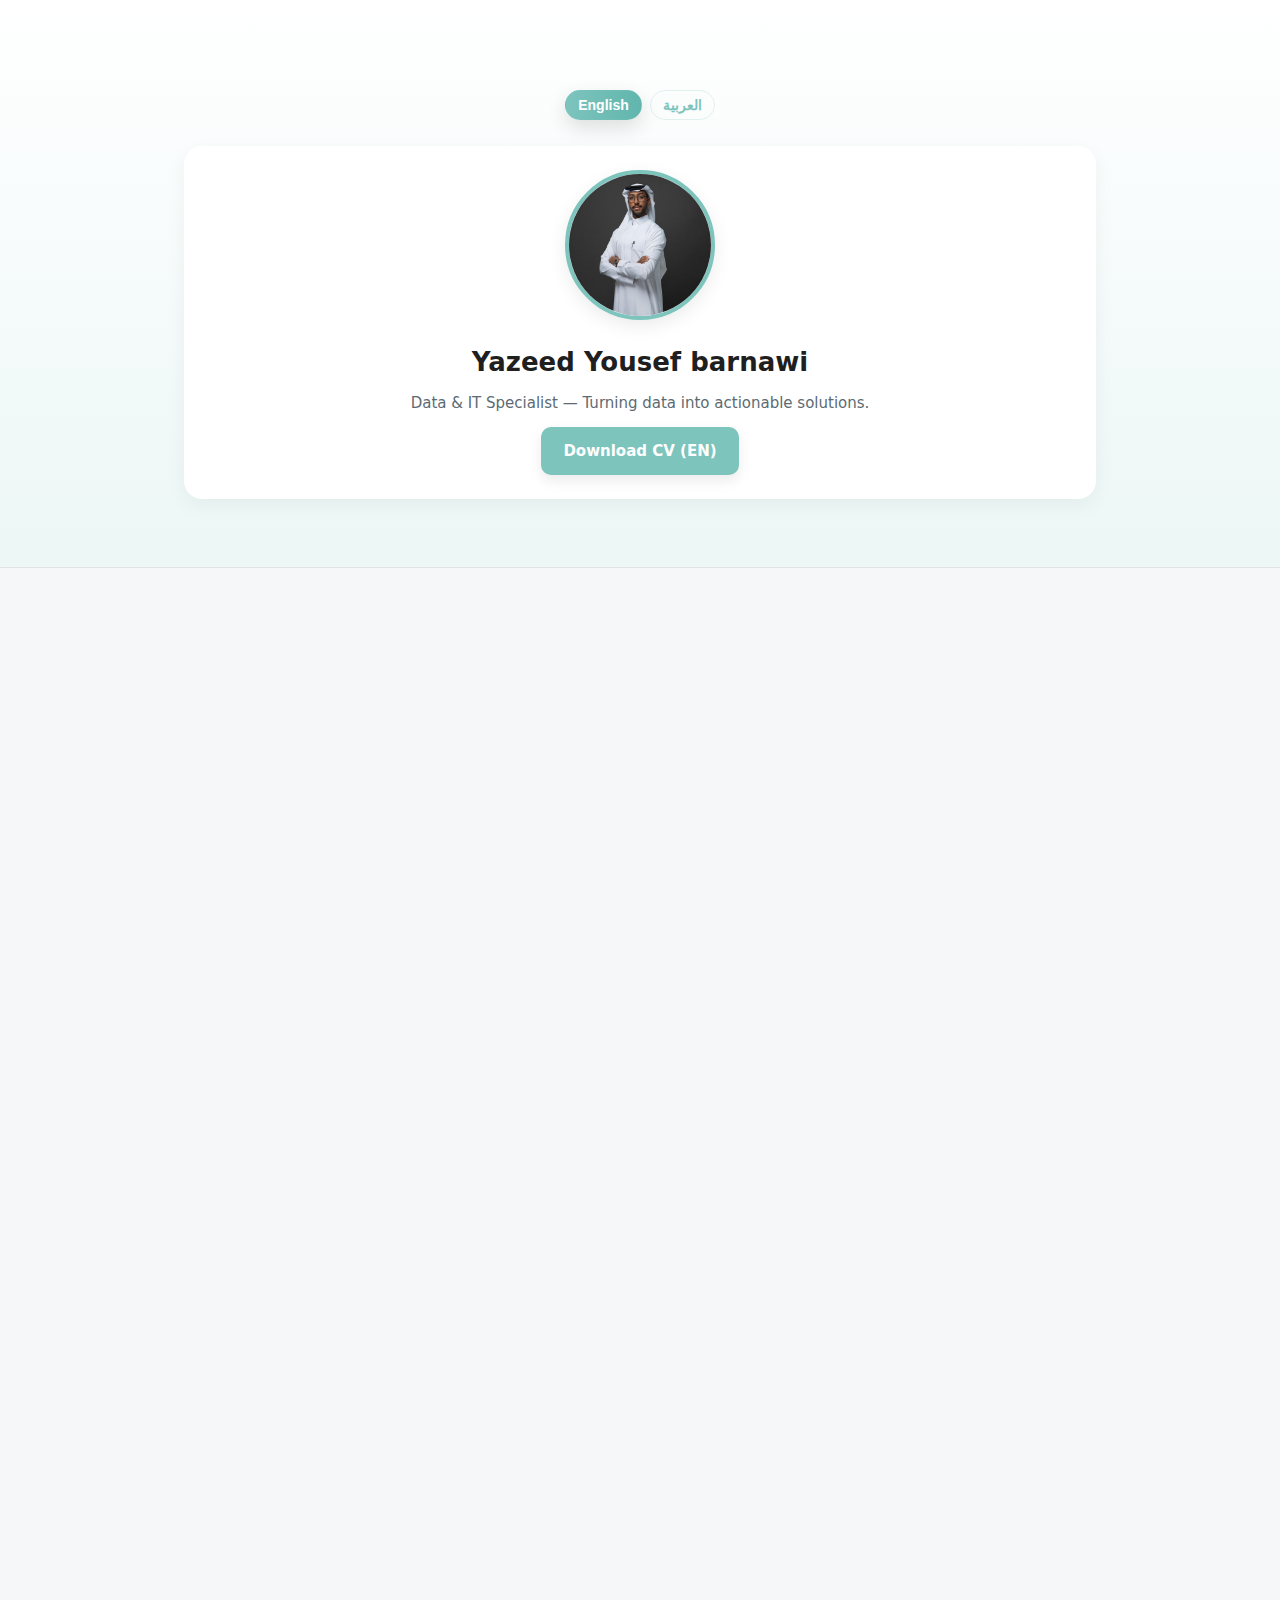
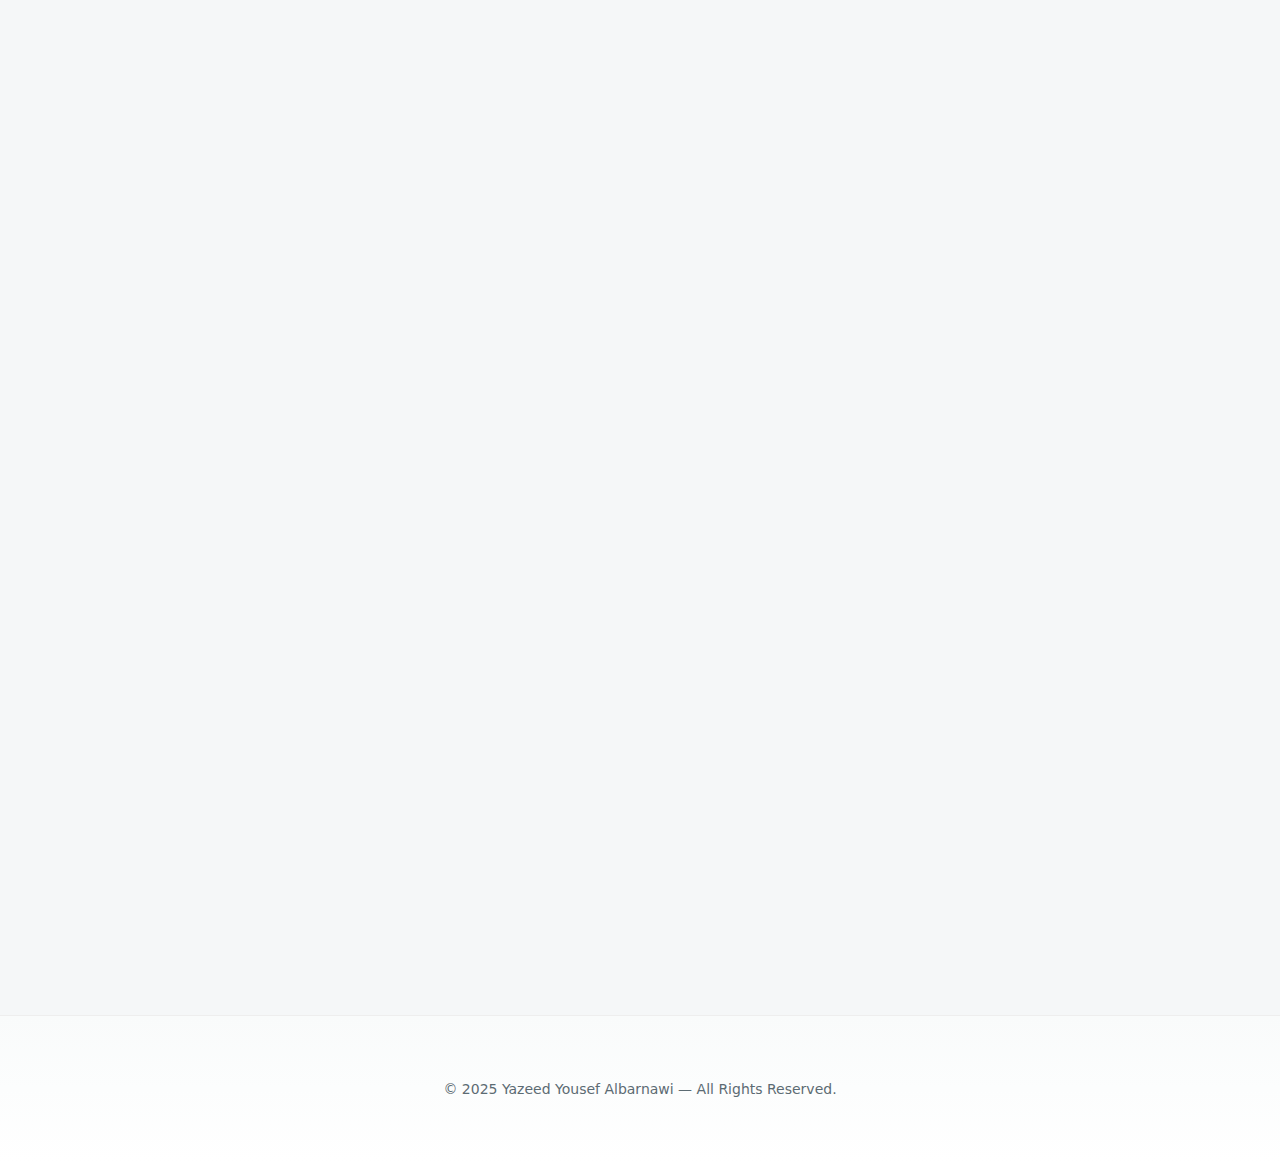
<file: index.html>
<!doctype html>
<html lang="en">
<head>
  <meta charset="utf-8" />
  <meta name="viewport" content="width=device-width, initial-scale=1" />
  <title>Yazeed Yousef barnawi — Data & IT Specialist</title>
  <link rel="stylesheet" href="styles.css">
</head>
<body>
  <header class="hero">
    <div class="container">
      <div class="toprow">
        <div class="lang-switch">
          <button id="btn-en" class="lang active">English</button>
          <button id="btn-ar" class="lang">العربية</button>
        </div>
      </div>
      <div class="profile">
        <img src="photo.jpg" alt="Yazeed Photo" class="avatar">
        <h1 id="name-en">Yazeed Yousef barnawi</h1>
        <h1 id="name-ar" class="hidden">يزيد يوسف برناوي</h1>
        <p id="title-en" class="subtitle">Data & IT Specialist — Turning data into actionable solutions.</p>
        <p id="title-ar" class="subtitle hidden">متخصص في تحليل البيانات وتقنية المعلومات — تحويل البيانات إلى حلول عملية.</p>
        <div class="actions">
          <a id="download-en" href="Yazeed_Barnawi_ATS_CV.pdf" class="btn" download>Download CV (EN)</a>
          <a id="download-ar" href="يزيد يوسف برناوي السيرة الذاتية .pdf" class="btn hidden" download>تحميل السيرة الذاتية (AR)</a>
        </div>
      </div>
    </div>
  </header>

  <main class="container main-content">
    <!-- About -->
    <section id="about-en" class="section">
      <h2>About Me</h2>
      <p>Information Technology graduate from Taif University with a strong passion for data analysis and problem-solving. Proficient in various data analysis tools, programming languages, and visualization techniques. Highly motivated to apply academic knowledge to real-world scenarios, with a commitment to continuous learning and professional growth.</p>
    </section>
    <section id="about-ar" class="section hidden" dir="rtl">
      <h2>عنّي</h2>
      <p>خريج تقنية معلومات من جامعة الطائف، شغوف بتحليل البيانات وحل المشكلات. متمكّن من أدوات تحليل البيانات ولغات البرمجة وتقنيات التصوير البياني. لديهم حافز قوي لتطبيق المعرفة الأكاديمية على سيناريوهات العالم الحقيقي والالتزام بالتعلم المستمر والنمو المهني.</p>
    </section>

    <!-- Skills -->
    <section id="skills-en" class="section">
      <h2>Skills</h2>
      <ul class="skills-list">
        <li><strong>Data Analysis:</strong> Python, Power BI, SQL, Tableau, R</li>
        <li><strong>Programming:</strong> C++, Java, PHP, HTML</li>
        <li><strong>Cloud & Tools:</strong> AWS (Cloud Practitioner), Excel, IBM Cognos</li>
        <li><strong>Soft Skills:</strong> Time Management, Communication, Critical Thinking, Problem Solving</li>
      </ul>
    </section>
    <section id="skills-ar" class="section hidden" dir="rtl">
      <h2>المهارات</h2>
      <ul class="skills-list">
        <li><strong>تحليل البيانات:</strong> بايثون، Power BI، SQL، Tableau، R</li>
        <li><strong>البرمجة:</strong> C++، Java، PHP، HTML</li>
        <li><strong>السحابة والأدوات:</strong> AWS (ممارس سحابي)، Excel، IBM Cognos</li>
        <li><strong>المهارات الشخصية:</strong> إدارة الوقت، التواصل، التفكير النقدي، حل المشكلات</li>
      </ul>
    </section>

    <!-- Projects -->
    <section id="projects-en" class="section">
      <h2>Projects</h2>
      <div class="cards">
        <div class="card">
          <h3>PumpPro — Graduation Project</h3>
          <p>Developed a smart mobile application for fitness and nutrition, offering workout plans, injury prevention tips, and nutrition guidance.</p>
        </div>
        <div class="card">
          <h3>ATM System Architecture</h3>
          <p>Researched and designed an ATM system architecture based on Al Rajhi Bank's technical and behavioral operations.</p>
        </div>
        <div class="card">
          <h3>Food Delivery App Architecture</h3>
          <p>Collaborated in designing an online food delivery system with full functionality.</p>
        </div>
      </div>
    </section>
    <section id="projects-ar" class="section hidden" dir="rtl">
      <h2>المشاريع</h2>
      <div class="cards">
        <div class="card">
          <h3>PumpPro — مشروع التخرج</h3>
          <p>تطوير تطبيق جوال ذكي للصحة واللياقة، يقدم برامج تمرين، نصائح لتجنب الإصابات، وإرشادات غذائية.</p>
        </div>
        <div class="card">
          <h3>تصميم بنية نظام الصراف الآلي</h3>
          <p>بحث وتصميم بنية نظام الصراف الآلي استنادًا إلى العمليات التقنية والسلوكية لبنك الراجحي.</p>
        </div>
        <div class="card">
          <h3>تصميم نظام توصيل طعام</h3>
          <p>التعاون في تصميم نظام توصيل طعام إلكتروني بكامل الوظائف.</p>
        </div>
      </div>
    </section>

    <!-- Experience -->
    <section id="experience-en" class="section">
      <h2>Experience</h2>
      <div class="experience">
        <div class="job">
          <div class="job-header">
            <h3 class="job-title">Supervisor — 3 Points Company</h3>
            <span class="job-meta">Taif• Jun 2020 – Mar  2020 </span>
          </div>
          <p class="job-desc">Managed daily operations and ensured timely project delivery.</p>
        </div>

        <div class="job">
          <div class="job-header">
            <h3 class="job-title">Head of Events Management — Sofaraa Company</h3>
            <span class="job-meta">Taif• 2024–2025 </span>
          </div>
          <p class="job-desc">Led event logistics, planning, and execution.</p>
        </div>

        <div class="job">
          <div class="job-header">
            <h3 class="job-title">Corporate Training — Gulf General Cooperative Insurance Co.</h3>
            <span class="job-meta">Jeddah • Jul 2024 – Aug 2024</span>
          </div>
          <p class="job-desc">Applied Trend Micro cybersecurity tools, performed data analysis and reporting in Power BI, managed data entry and security awareness on social engineering.</p>
        </div>
      </div>
    </section>
    <section id="experience-ar" class="section hidden" dir="rtl">
      <h2>الخبرات</h2>
      <div class="experience">
        <div class="job">
          <div class="job-header">
            <h3 class="job-title">مشرف — 3 Points Company</h3>
            <span class="job-meta">الطائف • يناير 2024 – مارس 2024</span>
          </div>
          <p class="job-desc">أدار العمليات اليومية وضمان تسليم المشاريع في الوقت المناسب.</p>
        </div>

        <div class="job">
          <div class="job-header">
            <h3 class="job-title">رئيس إدارة الفعاليات — Sofaraa Company</h3>
            <span class="job-meta">الطائف • 2025 –  2024</span>
          </div>
          <p class="job-desc">قاد لوجستيات الفعاليات والتخطيط والتنفيذ.</p>
        </div>

        <div class="job">
          <div class="job-header">
            <h3 class="job-title">تدريب مؤسسي — الشركة الخليجية التعاونية للتأمين العامة</h3>
            <span class="job-meta">جدة • يوليو 2024 – أغسطس 2024</span>
          </div>
          <p class="job-desc">طبق أدوات Trend Micro للأمن السيبراني، قام بتحليل البيانات وإعداد التقارير في Power BI، إدارة إدخال البيانات وزيادة الوعي الأمني حول الهندسة الاجتماعية.</p>
        </div>
      </div>
    </section>

    <!-- Certifications -->
    <section id="certs-en" class="section">
      <h2>Certifications</h2>
      <ul>
        <li>Google Data Analytics Professional Certificate (Coursera) — Verify link available in CV.</li>
        <li>IBM Data Analyst Professional Certificate (Coursera).</li>
        <li>AWS Cloud Practitioner — Amazon Academy & Saudi Digital Academy.</li>
        <li>Cybersecurity Certification (Social Engineering focus).</li>
      </ul>
    </section>
    <section id="certs-ar" class="section hidden" dir="rtl">
      <h2>الشهادات</h2>
      <ul>
        <li>شهادة جوجل في تحليل البيانات (Coursera) — رابط التحقق متوفر في السيرة.</li>
        <li>شهادة IBM لمحلل البيانات (Coursera).</li>
        <li>AWS Cloud Practitioner — برنامج Amazon Academy وSaudi Digital Academy.</li>
        <li>شهادة في الأمن السيبراني (تركيز على الهندسة الاجتماعية).</li>
      </ul>
    </section>

    <!-- Contact -->
    <section id="contact-en" class="section">
      <h2>Contact</h2>
      <p>Taif, Saudi Arabia</p>
      <p>Phone: +966 53 095 3463</p>
      <p>Email: <a href="mailto:Yazeed.b34@gmail.com">Yazeed.b34@gmail.com</a></p>
      <p>LinkedIn: <a href="https://www.linkedin.com/in/yazeed-barnawi-9300162bb" target="_blank">Yazeed Barnawi</a></p>
    </section>
    <section id="contact-ar" class="section hidden" dir="rtl">
      <h2>التواصل</h2>
      <p>الطائف، المملكة العربية السعودية</p>
      <p>الهاتف: +966 53 095 3463</p>
      <p>البريد: <a href="mailto:Yazeed.b34@gmail.com">Yazeed.b34@gmail.com</a></p>
      <p>لينكدإن: <a href="https://www.linkedin.com/in/yazeed-barnawi-9300162bb" target="_blank">يزيد البرناوي</a></p>
    </section>
  </main>

  <footer class="footer">
    <div class="container">
      <p id="foot-en">© 2025 Yazeed Yousef Albarnawi — All Rights Reserved.</p>
      <p id="foot-ar" class="hidden" dir="rtl">© 2025 يزيد يوسف البرناوي — جميع الحقوق محفوظة.</p>
    </div>
  </footer>

<script src="script.js"></script>
</body>
</html>
</file>
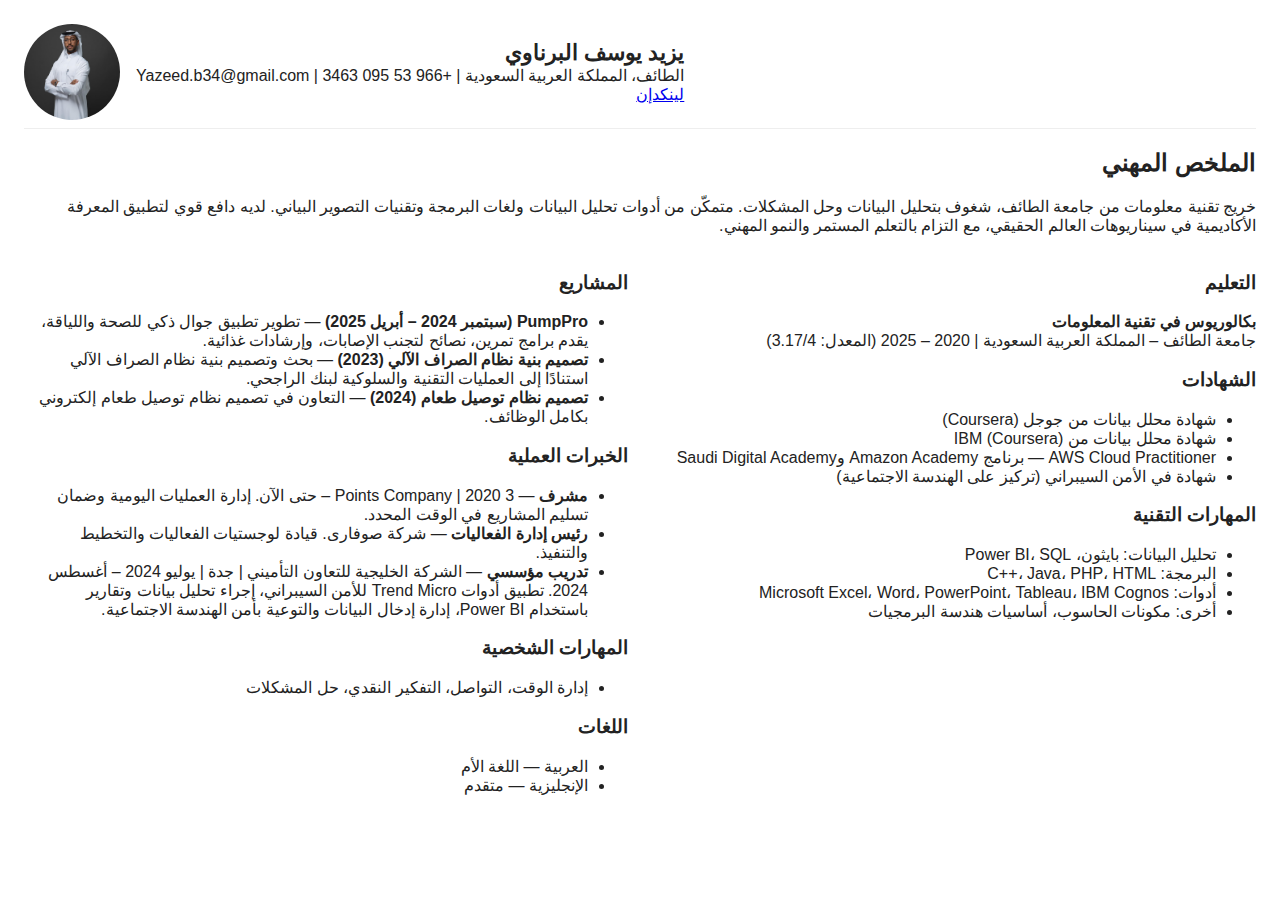
<file: cv_ar.html>
<!doctype html>
<html lang="ar" dir="rtl">
<head><meta charset="utf-8"/><meta name="viewport" content="width=device-width,initial-scale=1"/><title>السيرة الذاتية - يزيد يوسف البرناوي</title>
<style>
body{font-family: 'Arial', 'Noto Naskh Arabic', sans-serif; margin:24px; color:#222; direction:rtl;}
.header{display:flex; gap:16px; align-items:center; flex-direction:row-reverse;}
.avatar{width:96px; height:96px; object-fit:cover; border-radius:50%;}
h1{margin:0; font-size:22px;}
.section{margin-top:18px;}
hr{border:none; border-top:1px solid #eee;}
.two-col{display:flex; gap:24px;}
.left{flex:1;}
.right{flex:1;}
dl{margin:0;}
dt{font-weight:700;}
dd{margin:0 0 8px 0;}
</style>
</head>
<body>
<div class="header">
  <img src="photo.jpg" class="avatar" alt="photo">
  <div>
    <h1>يزيد يوسف البرناوي</h1>
    <div>الطائف، المملكة العربية السعودية | +966 53 095 3463 | Yazeed.b34@gmail.com</div>
    <div><a href="https://www.linkedin.com/in/yazeed-barnawi-9300162bb">لينكدإن</a></div>
  </div>
</div>
<hr/>
<section class="section">
  <h2>الملخص المهني</h2>
  <p>خريج تقنية معلومات من جامعة الطائف، شغوف بتحليل البيانات وحل المشكلات. متمكّن من أدوات تحليل البيانات ولغات البرمجة وتقنيات التصوير البياني. لديه دافع قوي لتطبيق المعرفة الأكاديمية في سيناريوهات العالم الحقيقي، مع التزام بالتعلم المستمر والنمو المهني.</p>
</section>

<section class="section two-col">
  <div class="left">
    <h3>التعليم</h3>
    <dl>
      <dt>بكالوريوس في تقنية المعلومات</dt>
      <dd>جامعة الطائف – المملكة العربية السعودية | 2020 – 2025 (المعدل: 3.17/4)</dd>
    </dl>

    <h3>الشهادات</h3>
    <ul>
      <li>شهادة محلل بيانات من جوجل (Coursera)</li>
      <li>شهادة محلل بيانات من IBM (Coursera)</li>
      <li>AWS Cloud Practitioner — برنامج Amazon Academy وSaudi Digital Academy</li>
      <li>شهادة في الأمن السيبراني (تركيز على الهندسة الاجتماعية)</li>
    </ul>

    <h3>المهارات التقنية</h3>
    <ul>
      <li>تحليل البيانات: بايثون، Power BI، SQL</li>
      <li>البرمجة: C++، Java، PHP، HTML</li>
      <li>أدوات: Microsoft Excel، Word، PowerPoint، Tableau، IBM Cognos</li>
      <li>أخرى: مكونات الحاسوب، أساسيات هندسة البرمجيات</li>
    </ul>
  </div>
  <div class="right">
    <h3>المشاريع</h3>
    <ul>
      <li><strong>PumpPro (سبتمبر 2024 – أبريل 2025)</strong> — تطوير تطبيق جوال ذكي للصحة واللياقة، يقدم برامج تمرين، نصائح لتجنب الإصابات، وإرشادات غذائية.</li>
      <li><strong>تصميم بنية نظام الصراف الآلي (2023)</strong> — بحث وتصميم بنية نظام الصراف الآلي استنادًا إلى العمليات التقنية والسلوكية لبنك الراجحي.</li>
      <li><strong>تصميم نظام توصيل طعام (2024)</strong> — التعاون في تصميم نظام توصيل طعام إلكتروني بكامل الوظائف.</li>
    </ul>

    <h3>الخبرات العملية</h3>
    <ul>
      <li><strong>مشرف</strong> — 3 Points Company | 2020 – حتى الآن. إدارة العمليات اليومية وضمان تسليم المشاريع في الوقت المحدد.</li>
      <li><strong>رئيس إدارة الفعاليات</strong> — شركة صوفارى. قيادة لوجستيات الفعاليات والتخطيط والتنفيذ.</li>
      <li><strong>تدريب مؤسسي</strong> — الشركة الخليجية للتعاون التأميني | جدة | يوليو 2024 – أغسطس 2024. تطبيق أدوات Trend Micro للأمن السيبراني، إجراء تحليل بيانات وتقارير باستخدام Power BI، إدارة إدخال البيانات والتوعية بأمن الهندسة الاجتماعية.</li>
    </ul>

    <h3>المهارات الشخصية</h3>
    <ul>
      <li>إدارة الوقت، التواصل، التفكير النقدي، حل المشكلات</li>
    </ul>

    <h3>اللغات</h3>
    <ul><li>العربية — اللغة الأم</li><li>الإنجليزية — متقدم</li></ul>
  </div>
</section>

</body>
</html>
</file>
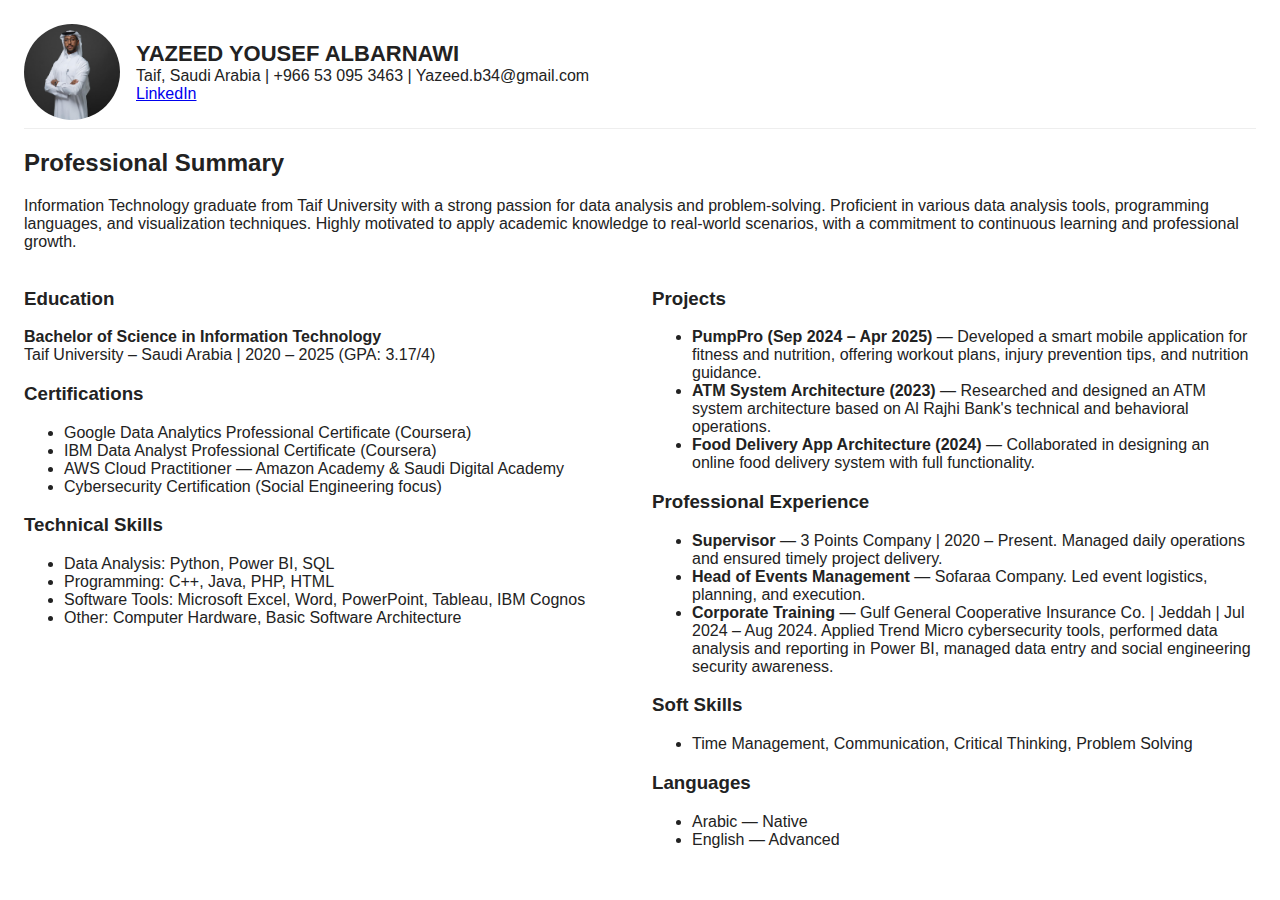
<file: cv_en.html>
<!doctype html>
<html lang="en">
<head><meta charset="utf-8"/><meta name="viewport" content="width=device-width,initial-scale=1"/><title>CV - Yazeed Yousef Albarnawi</title>
<style>
body{font-family: Arial, Helvetica, sans-serif; margin:24px; color:#222;}
.header{display:flex; gap:16px; align-items:center;}
.avatar{width:96px; height:96px; object-fit:cover; border-radius:50%;}
h1{margin:0; font-size:22px;}
.section{margin-top:18px;}
hr{border:none; border-top:1px solid #eee;}
.two-col{display:flex; gap:24px;}
.left{flex:1;}
.right{flex:1;}
dl{margin:0;}
dt{font-weight:700;}
dd{margin:0 0 8px 0;}
</style>
</head>
<body>
<div class="header">
  <img src="photo.jpg" class="avatar" alt="photo">
  <div>
    <h1>YAZEED YOUSEF ALBARNAWI</h1>
    <div>Taif, Saudi Arabia | +966 53 095 3463 | Yazeed.b34@gmail.com</div>
    <div><a href="https://www.linkedin.com/in/yazeed-barnawi-9300162bb">LinkedIn</a></div>
  </div>
</div>
<hr/>
<section class="section">
  <h2>Professional Summary</h2>
  <p>Information Technology graduate from Taif University with a strong passion for data analysis and problem-solving. Proficient in various data analysis tools, programming languages, and visualization techniques. Highly motivated to apply academic knowledge to real-world scenarios, with a commitment to continuous learning and professional growth.</p>
</section>

<section class="section two-col">
  <div class="left">
    <h3>Education</h3>
    <dl>
      <dt>Bachelor of Science in Information Technology</dt>
      <dd>Taif University – Saudi Arabia | 2020 – 2025 (GPA: 3.17/4)</dd>
    </dl>

    <h3>Certifications</h3>
    <ul>
      <li>Google Data Analytics Professional Certificate (Coursera)</li>
      <li>IBM Data Analyst Professional Certificate (Coursera)</li>
      <li>AWS Cloud Practitioner — Amazon Academy & Saudi Digital Academy</li>
      <li>Cybersecurity Certification (Social Engineering focus)</li>
    </ul>

    <h3>Technical Skills</h3>
    <ul>
      <li>Data Analysis: Python, Power BI, SQL</li>
      <li>Programming: C++, Java, PHP, HTML</li>
      <li>Software Tools: Microsoft Excel, Word, PowerPoint, Tableau, IBM Cognos</li>
      <li>Other: Computer Hardware, Basic Software Architecture</li>
    </ul>
  </div>
  <div class="right">
    <h3>Projects</h3>
    <ul>
      <li><strong>PumpPro (Sep 2024 – Apr 2025)</strong> — Developed a smart mobile application for fitness and nutrition, offering workout plans, injury prevention tips, and nutrition guidance.</li>
      <li><strong>ATM System Architecture (2023)</strong> — Researched and designed an ATM system architecture based on Al Rajhi Bank's technical and behavioral operations.</li>
      <li><strong>Food Delivery App Architecture (2024)</strong> — Collaborated in designing an online food delivery system with full functionality.</li>
    </ul>

    <h3>Professional Experience</h3>
    <ul>
      <li><strong>Supervisor</strong> — 3 Points Company | 2020 – Present. Managed daily operations and ensured timely project delivery.</li>
      <li><strong>Head of Events Management</strong> — Sofaraa Company. Led event logistics, planning, and execution.</li>
      <li><strong>Corporate Training</strong> — Gulf General Cooperative Insurance Co. | Jeddah | Jul 2024 – Aug 2024. Applied Trend Micro cybersecurity tools, performed data analysis and reporting in Power BI, managed data entry and social engineering security awareness.</li>
    </ul>

    <h3>Soft Skills</h3>
    <ul>
      <li>Time Management, Communication, Critical Thinking, Problem Solving</li>
    </ul>

    <h3>Languages</h3>
    <ul><li>Arabic — Native</li><li>English — Advanced</li></ul>
  </div>
</section>

</body>
</html>
</file>
<file: styles.css>
:root {
  --bg: #f5f7f8;              /* خلفية ناعمة للعين */
  --card: #ffffff;
  --muted: #5c6b73;           /* رمادي مزرق مريح */
  --accent: #7dc4bd;          /* لون فيروزي لطيف */
  --accent-hover: #66b4ac;
  --text: #1f1f1f;
  --shadow: rgba(0, 0, 0, 0.05);
  --maxw: 960px;
}

* { box-sizing: border-box; }

body {
  font-family: "Poppins", "Inter", "Segoe UI", system-ui, sans-serif;
  background: var(--bg);
  color: var(--text);
  margin: 0;
  line-height: 1.6;
}

.container {
  max-width: var(--maxw);
  margin: 0 auto;
  padding: 24px;
}

.hero {
  padding: 60px 0 20px;
  background: linear-gradient(180deg, #ffffff 0%, #ecf7f6 100%);
  border-bottom: 1px solid #e2e2e2;
}

.toprow {
  display: flex;
  justify-content: flex-end;
  margin-bottom: 8px;
}

.lang-switch {
  display: flex;
  justify-content: center;
  gap: 8px;
  margin: 0 auto 12px;
  padding: 6px;
  background: transparent;
  border-radius: 999px;
}

.lang-switch .lang {
  border: 1px solid rgba(125,196,189,0.22);
  background: transparent;
  padding: 6px 12px;
  cursor: pointer;
  font-weight: 600;
  font-size: 14px;
  color: var(--accent);
  border-radius: 999px;
  transition: all 0.18s cubic-bezier(.2,.8,.2,1);
  min-width: auto;
  box-shadow: none;
}

.lang-switch .lang:hover {
  background: rgba(125,196,189,0.12);
  color: var(--accent);
  transform: translateY(-2px);
  box-shadow: 0 6px 14px rgba(0,0,0,0.06);
}

.lang-switch .lang.active {
  background: linear-gradient(90deg,var(--accent), #61b6ad);
  color: white;
  box-shadow: 0 8px 20px rgba(0,0,0,0.12);
}

.profile {
  text-align: center;
  padding: 24px;
  background: var(--card);
  border-radius: 18px;
  box-shadow: 0 6px 20px var(--shadow);
  margin-bottom: 24px;
  transition: transform 0.3s ease, box-shadow 0.3s ease;
}
.profile:hover {
  transform: translateY(-3px);
  box-shadow: 0 10px 25px rgba(0, 0, 0, 0.06);
}

.avatar {
  width: 150px;
  height: 150px;
  object-fit: cover;
  border-radius: 50%;
  border: 4px solid var(--accent);
  box-shadow: 0 6px 18px rgba(0, 0, 0, 0.08);
}

.profile h1 {
  margin: 14px 0 8px;
  font-size: 26px;
}

.subtitle {
  margin: 6px 0 12px;
  color: var(--muted);
  font-size: 15px;
}

.actions {
  display: flex;
  gap: 10px;
  justify-content: center;
  margin-top: 12px;
}

.btn {
  background: var(--accent);
  color: white;
  padding: 10px 18px;
  border-radius: 8px;
  text-decoration: none;
  font-weight: 600;
  font-size: 14px;
  transition: background 0.3s ease, transform 0.2s ease;
}
.btn:hover {
  background: var(--accent-hover);
  transform: scale(1.03);
}

.main-content {
  padding-bottom: 50px;
}

.section {
  background: var(--card);
  padding: 22px 24px;
  border-radius: 16px;
  margin-bottom: 20px;
  box-shadow: 0 8px 20px var(--shadow);
  transition: transform 0.3s ease, box-shadow 0.3s ease;
}
.section:hover {
  transform: translateY(-3px);
  box-shadow: 0 12px 28px rgba(0, 0, 0, 0.07);
}

.section h2 {
  border-left: 4px solid var(--accent);
  padding-left: 10px;
  margin-bottom: 14px;
  font-size: 18px;
  color: var(--accent);
}

/* 🎯 EXPERIENCE SECTION */
.experience {
  display: flex;
  flex-direction: column;
  gap: 16px;
  margin-top: 10px;
}

.job {
  background: linear-gradient(180deg, #ffffff 0%, #f9fbfb 100%);
  border-radius: 14px;
  padding: 18px 20px;
  box-shadow: 0 6px 16px rgba(0, 0, 0, 0.03);
  border-left: 4px solid var(--accent);
  transition: all 0.3s ease;
}

.job:hover {
  transform: translateY(-4px);
  box-shadow: 0 10px 22px rgba(0, 0, 0, 0.06);
  border-left-color: var(--accent-hover);
}

.job-header {
  display: flex;
  justify-content: space-between;
  align-items: baseline;
  flex-wrap: wrap;
  gap: 10px;
}

.job-title {
  margin: 0;
  font-size: 17px;
  font-weight: 600;
  color: var(--text);
}

.job-meta {
  font-size: 14px;
  color: var(--muted);
  font-weight: 500;
}

.job-desc {
  margin-top: 8px;
  color: #444;
  font-size: 15px;
  line-height: 1.5;
}

/* Footer */
.footer {
  padding: 24px 0;
  text-align: center;
  color: var(--muted);
  font-size: 14px;
  background: linear-gradient(180deg, #f9fbfb, #ffffff);
  border-top: 1px solid #eee;
}

/* Hidden helper */
.hidden { display: none !important; }

/* RTL */
[dir="rtl"] { text-align: right; }

/* Responsiveness */
@media (max-width: 600px) {
  .avatar {
    width: 110px;
    height: 110px;
  }
  .profile h1 {
    font-size: 22px;
  }
  .container { padding: 16px; }
}
/* === ANIMATION EFFECTS === */

/* حركة ظهور لطيفة من الأسفل */
@keyframes fadeUp {
  0% {
    opacity: 0;
    transform: translateY(25px);
  }
  100% {
    opacity: 1;
    transform: translateY(0);
  }
}

/* تطبيق الأنيميشن على بطاقات الخبرات */
.job {
  opacity: 0;
  transform: translateY(25px);
  animation: fadeUp 0.9s ease forwards;
}

/* تأخير بسيط بين كل بطاقة لتظهر بالتتابع */
.job:nth-child(1) { animation-delay: 0.1s; }
.job:nth-child(2) { animation-delay: 0.25s; }
.job:nth-child(3) { animation-delay: 0.4s; }
.job:nth-child(4) { animation-delay: 0.55s; }

/* تأثير عام للأقسام عند الظهور */
.section {
  opacity: 0;
  transform: translateY(40px);
  animation: fadeUp 1s ease forwards;
}

.section:nth-of-type(1) { animation-delay: 0.15s; }
.section:nth-of-type(2) { animation-delay: 0.3s; }
.section:nth-of-type(3) { animation-delay: 0.45s; }
.section:nth-of-type(4) { animation-delay: 0.6s; }
.section:nth-of-type(5) { animation-delay: 0.75s; }
.btn {
  background: var(--accent);
  color: white;
  padding: 12px 22px;
  border-radius: 10px;
  text-decoration: none;
  font-weight: 700;
  font-size: 15px;
  box-shadow: 0 6px 14px rgba(0, 0, 0, 0.08);
  transition: all 0.3s ease;
}

.btn:hover {
  background: var(--accent-hover, #5fa79e);
  transform: translateY(-3px);
  box-shadow: 0 8px 18px rgba(0, 0, 0, 0.12);
}
</file>
